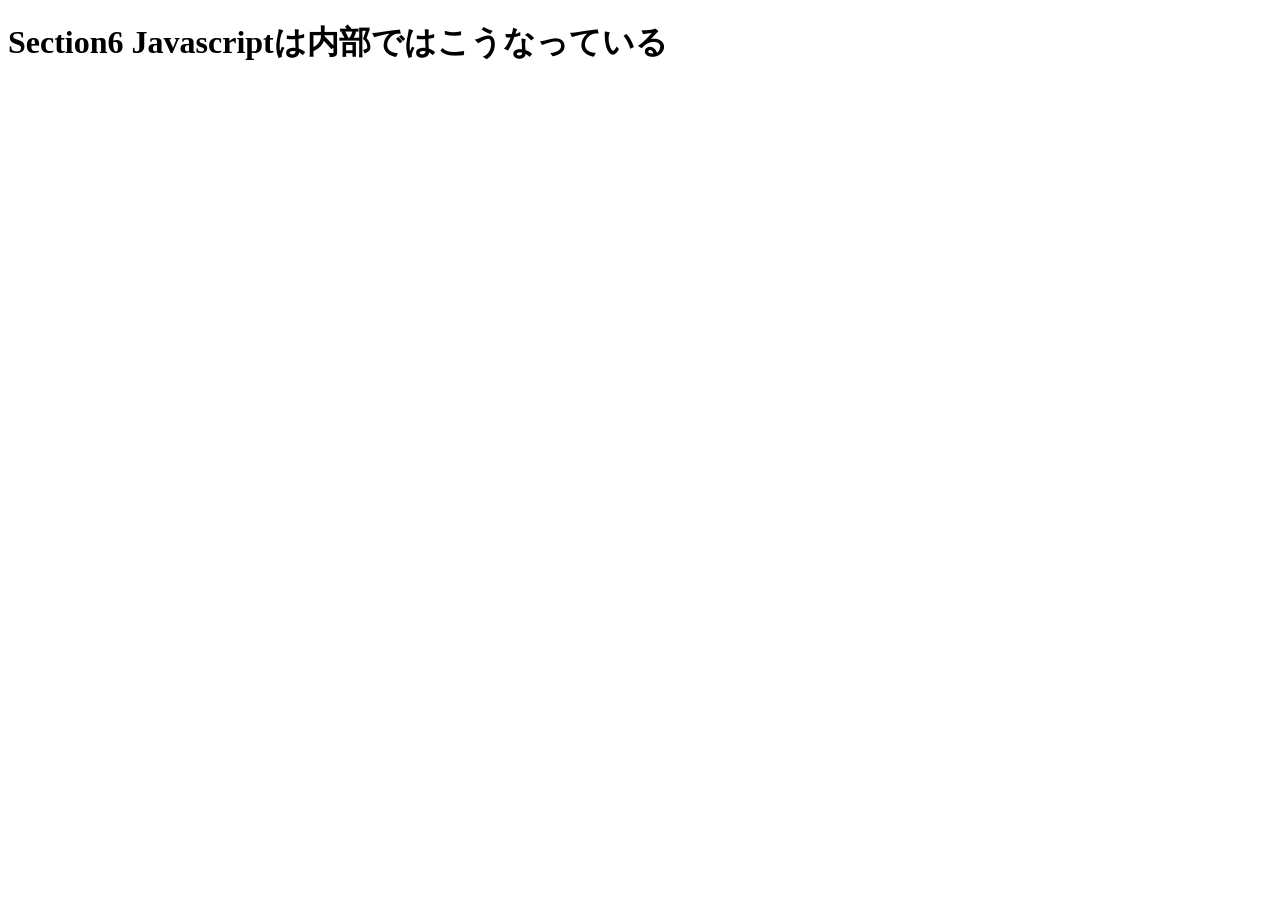
<file: 06/index.html>
<!DOCTYPE html>
<html lang="ja">
  <head>
    <meta charset="UTF-8" />
    <title>Section6</title>
    <script src="index.js" defer></script>
  </head>
  <h1>Section6 Javascriptは内部ではこうなっている</h1>
</html>
</file>
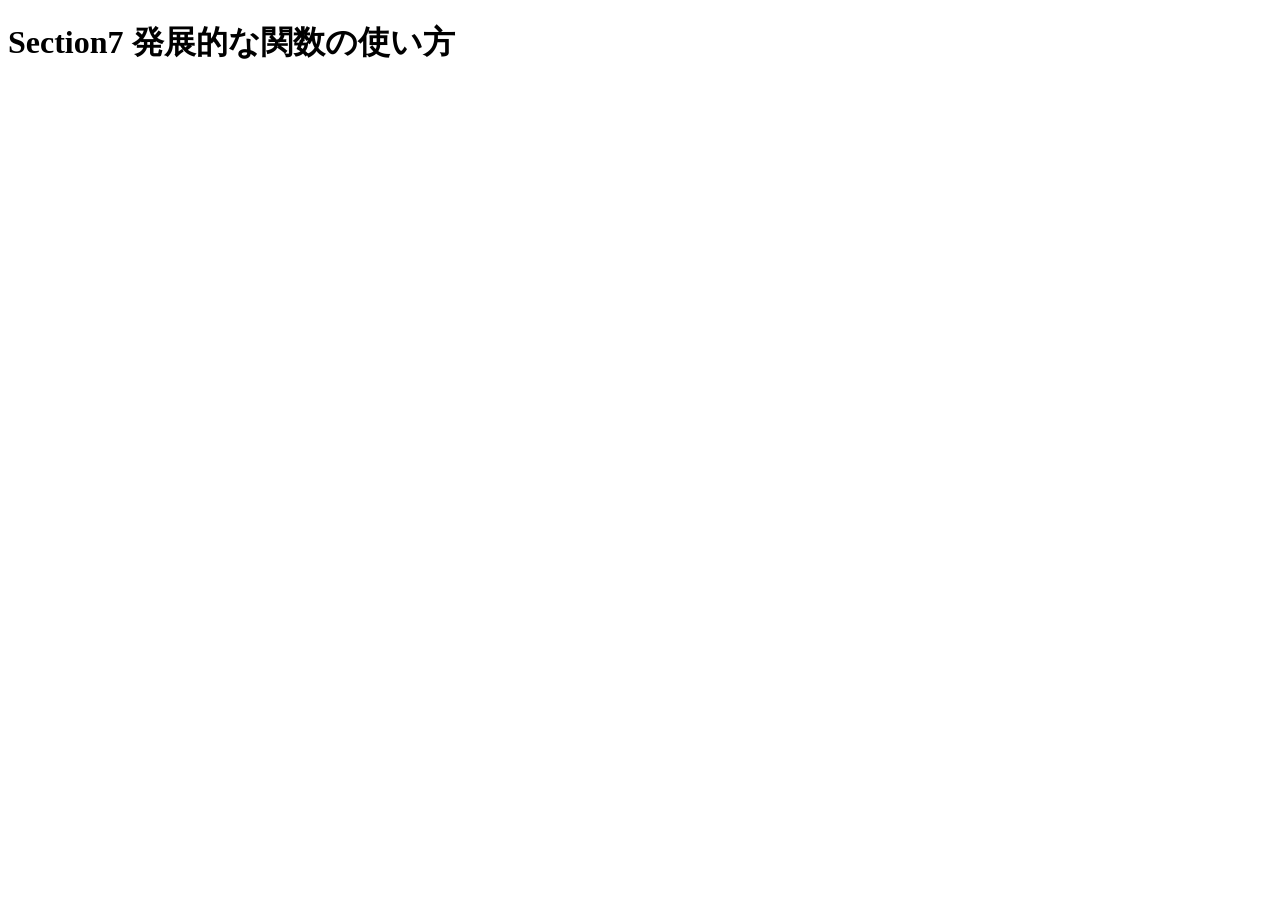
<file: 07/index.html>
<!DOCTYPE html>
<html lang='ja'>
  <head>
    <meta charset="UTF-8" />
    <title>Section7</title>
    <script src="index.js" defer></script>
  </head>
  <body>
    <h1>Section7 発展的な関数の使い方</h1>
  </body>
</html>
</file>
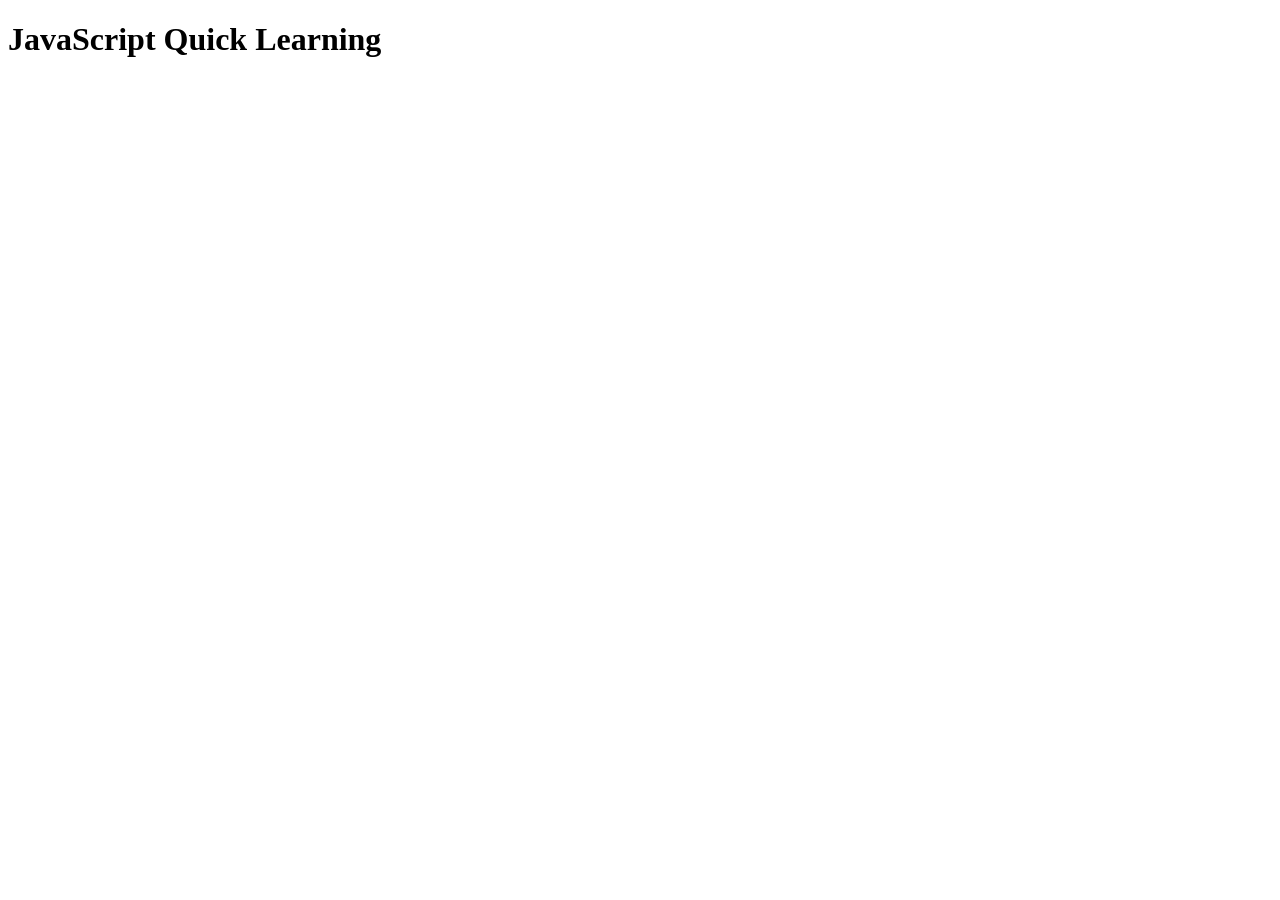
<file: quick/index.html>
<!DOCTYPE html>
<html lang="ja">
<head>
  <meta charset="UTF-8">
  <meta name="viewport" content="width=device-width, initial-scale=1.0">
  <title>JavaScript完全ガイド クイックラーニングコース</title>
  <script src="main.js" type="module" defer></script>
  <!-- deferを書くとbodyタグ内部をすべて読み込んだ後にJSを実行する-->
  <!-- import / exportを使う場合は type="module" が必須-->
</head>
<body>
  <h1>JavaScript Quick Learning</h1>
</body>
</html>
</file>
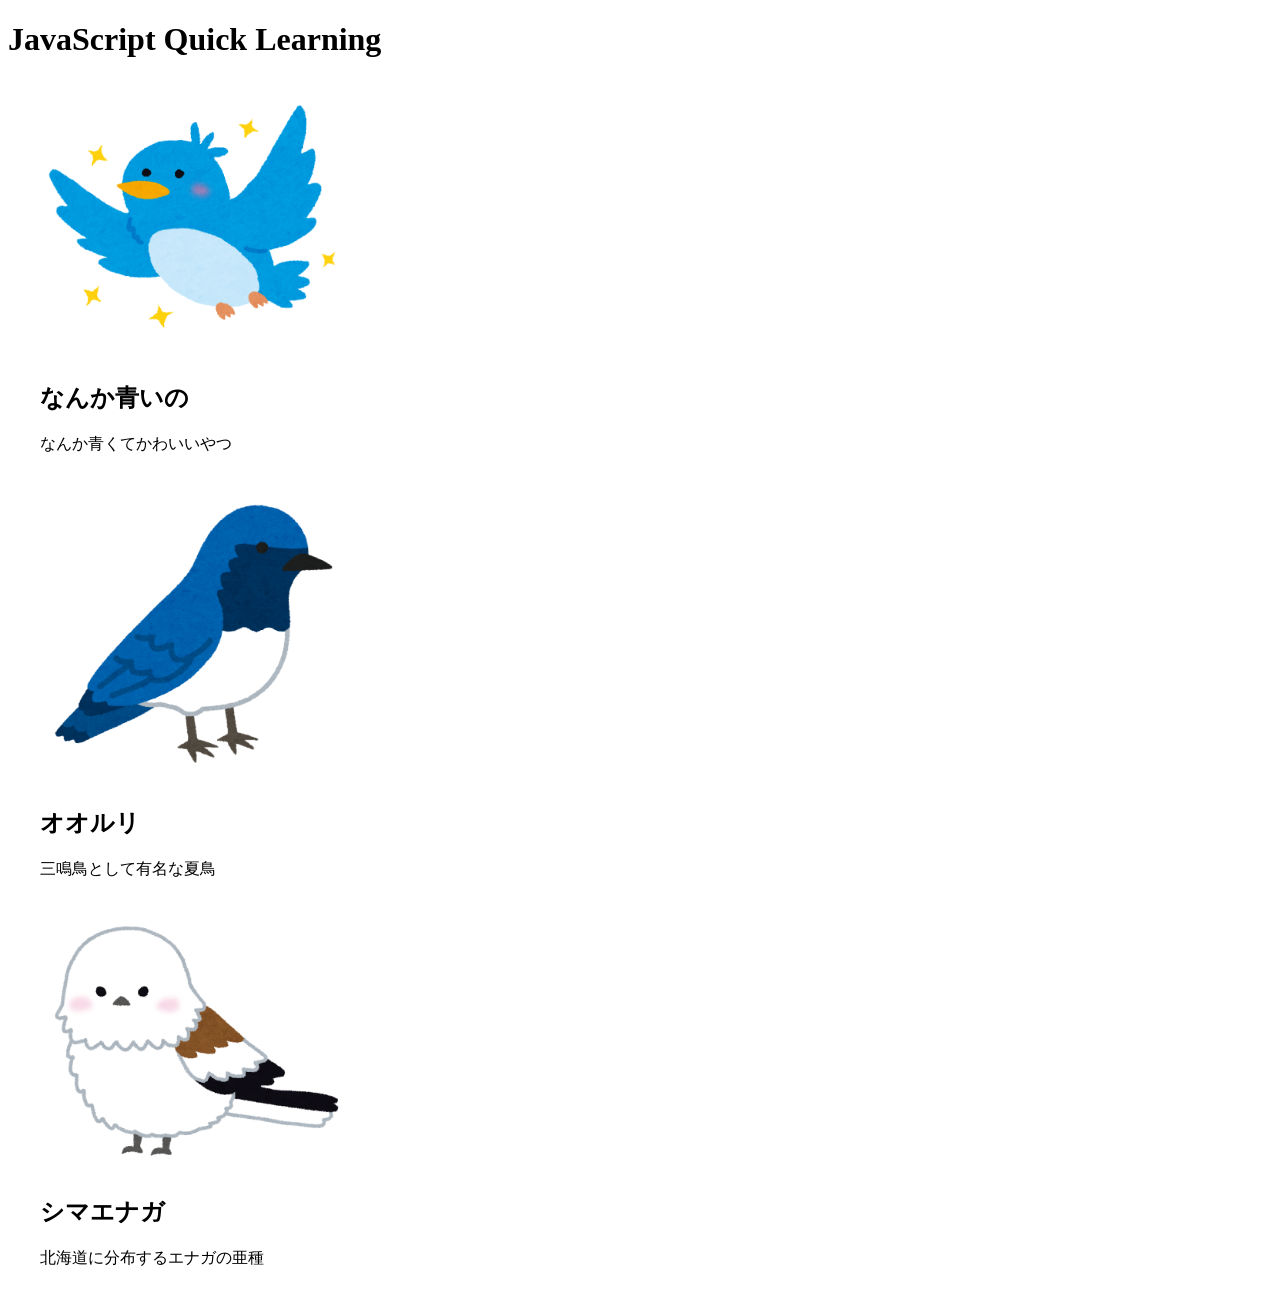
<file: quick/animation.html>
<!DOCTYPE html>
<html lang="ja">
<head>
  <meta charset="UTF-8">
  <meta name="viewport" content="width=device-width, initial-scale=1.0">
  <link rel="stylesheet" href="animation.css" type="text/css">
  <title>JavaScript完全ガイド クイックラーニングコース405</title>
  <script src="animation.js" type="module" defer></script>
</head>
<body>
  <h1>JavaScript Quick Learning</h1>
  <section>
    <img class="image" src="image/bird_aoitori_bluebird.png" />
    <div>
      <h2>なんか青いの</h2>
      <p>
        なんか青くてかわいいやつ
      </p>
    </div>
  </section>
  <section>
    <img class="image" src="image/bird_ooruri.png" />
    <div>
      <h2>オオルリ</h2>
      <p>
        三鳴鳥として有名な夏鳥
      </p>
    </div>
  </section>
  <section>
    <img class="image" src="image/bird_shimaenaga.png" />
    <div>
      <h2>シマエナガ</h2>
      <p>
        北海道に分布するエナガの亜種
      </p>
    </div>
  </section>
</body>
</html>
</file>
<file: quick/animation.css>
section {
  opacity: 0%; /* アニメーション前のチラ見え防止 */
  margin-bottom: 32px;
  margin-left: 32px;
}

.image {
  max-width: 25%;
}

/* スライド表示させるだけならCSSで実現可能 */
.fade-slide-animation {
  animation: fade-slide 1.5s forwards; /* forwardsを指定するとanimation後の状態を保持する */
}

@keyframes fade-slide {
  from {
    opacity: 0%;
    transform: translateY(100px);
  }
  to {
    opacity: 100%;
    transform: translateY(0);
  }
}
</file>
